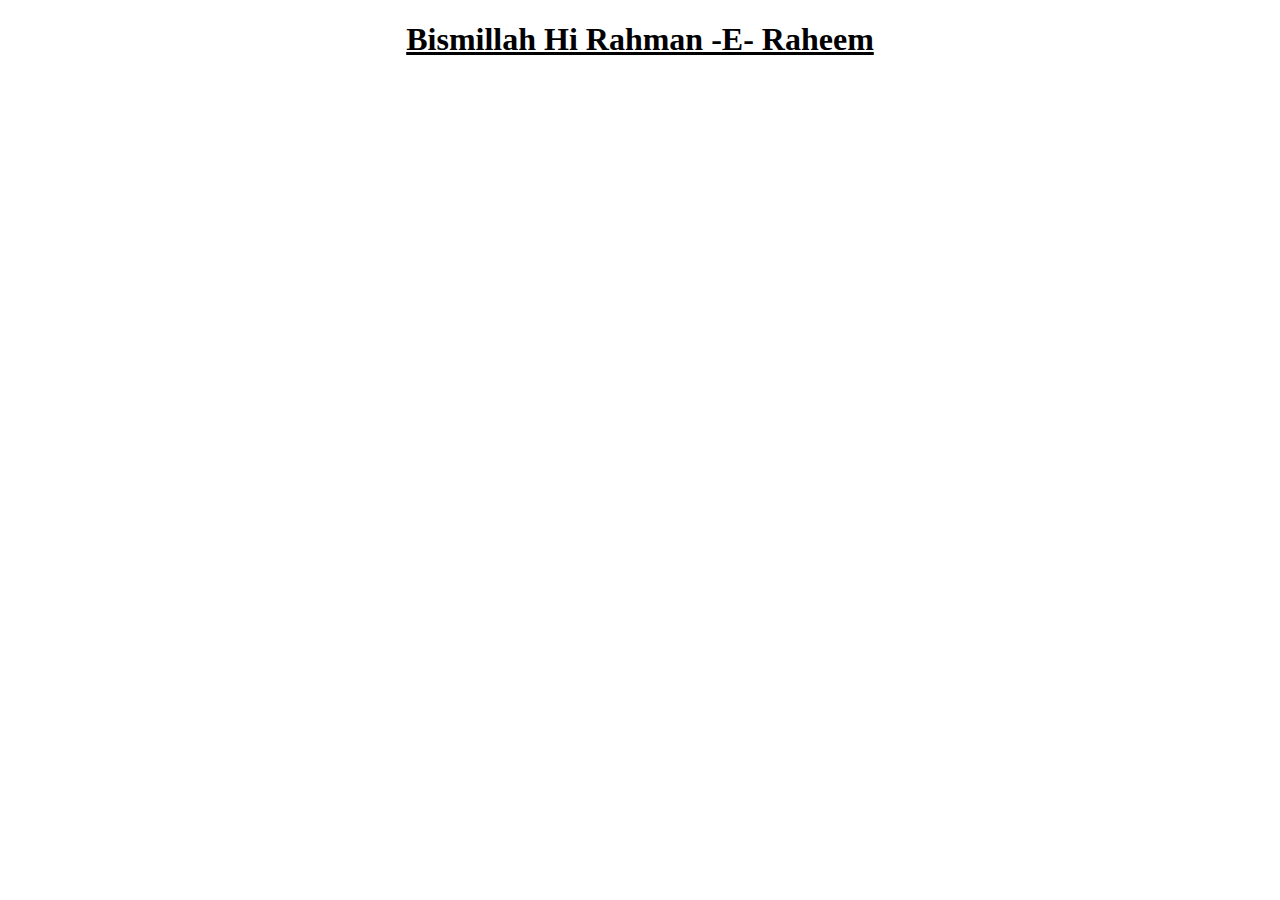
<file: basics_of_javascript/index.html>
<!DOCTYPE html>
<html lang="en">
  <head>
    <meta charset="UTF-8" />
    <meta name="viewport" content="width=device-width, initial-scale=1.0" />
    <title>JavaScript Basic to Advanced</title>
  </head>
  <body>
    <h1 style="text-align: center; text-decoration: underline">
      Bismillah Hi Rahman -E- Raheem
    </h1>

    <script src="./javaScript_Basics.js"></script>
  </body>
</html>
</file>
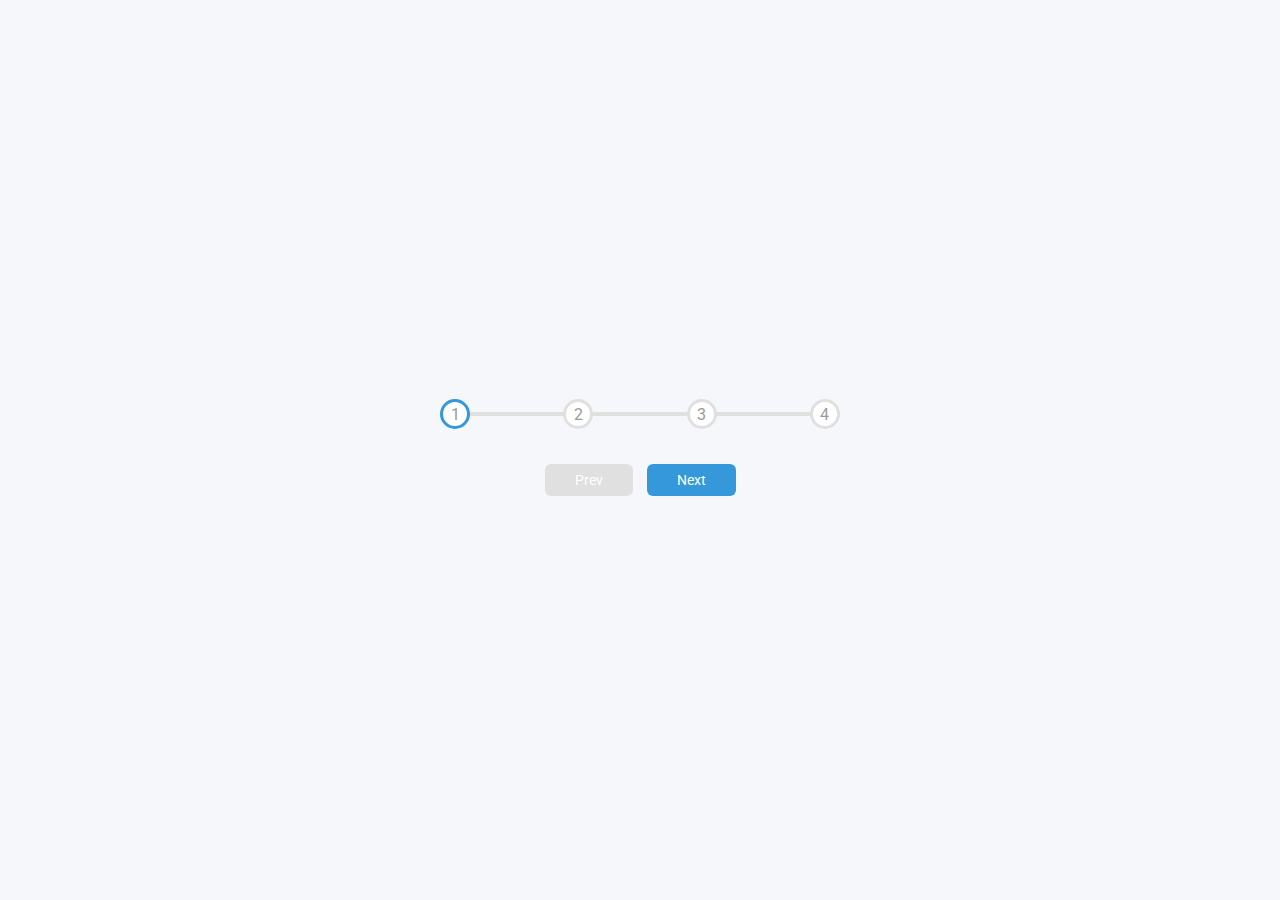
<file: progress_Project_02/index.html>
<!DOCTYPE html>
<html lang="en">
  <head>
    <meta charset="UTF-8" />
    <meta name="viewport" content="width=device-width, initial-scale=1.0" />
    <link rel="stylesheet" href="./style.css" />
    <title>Progress Steps</title>
  </head>
  <body>
    <div class="container">
      <div class="progress-container">
        <div class="progress" id="progress"></div>
        <div class="circle active">1</div>
        <div class="circle">2</div>
        <div class="circle">3</div>
        <div class="circle">4</div>
      </div>
      <button class="btn" id="prev" disabled>Prev</button>
      <button class="btn" id="next">Next</button>
    </div>
    <script src="./scripts.js"></script>
  </body>
</html>
</file>
<file: progress_Project_02/style.css>
@import url('https://fonts.googleapis.com/css2?family=Inter:wght@400;600;700&family=Mulish:wght@400;700&family=Roboto:wght@400;700&display=swap');
:root {
  --line-border-fill: #3498db;
  --line-border-empty: #e0e0e0;
}
* {
  box-sizing: border-box;
}
body {
  background-color: #f6f7fb;
  font-family: 'Roboto', sans-serif;
  display: flex;
  align-items: center;
  justify-content: center;
  height: 100vh;
  overflow: hidden;
  margin: 0;
}
.container {
  text-align: center;
}
.progress-container {
  display: flex;
  justify-content: space-between;
  position: relative;
  margin-bottom: 30px;
  max-width: 100%;
  width: 400px;
}

.progress-container::before {
  content: '';
  background-color: var(--line-border-empty);
  position: absolute;
  top: 50%;
  left: 0;
  transform: translateY(-50%);
  height: 4px;
  width: 100%;
  z-index: -1;
}
.progress {
  background-color: var(--line-border-fill);
  position: absolute;
  top: 50%;
  left: 0;
  transform: translateY(-50%);
  height: 4px;
  width: 0%;
  z-index: -1;
  transition: 0.4s ease;
}
.circle {
  background-color: #fff;
  color: #999;
  border-radius: 50%;
  height: 30px;
  width: 30px;
  display: flex;
  align-items: center;
  justify-content: center;
  border: 3px solid var(--line-border-empty);
  transition: 0.4s ease;
}

.circle.active {
  border-color: var(--line-border-fill);
}
.btn {
  background-color: var(--line-border-fill);
  color: #fff;
  border: 0;
  border-radius: 6px;
  font-family: inherit;
  padding: 8px 30px;
  cursor: pointer;
  margin: 5px;
  font-size: 14px;
}
.btn:active {
  transform: scale(0.98);
}
.btn:focus {
  outline: none;
}
.btn:disabled {
  background-color: var(--line-border-empty);
  cursor: not-allowed;
}
</file>
